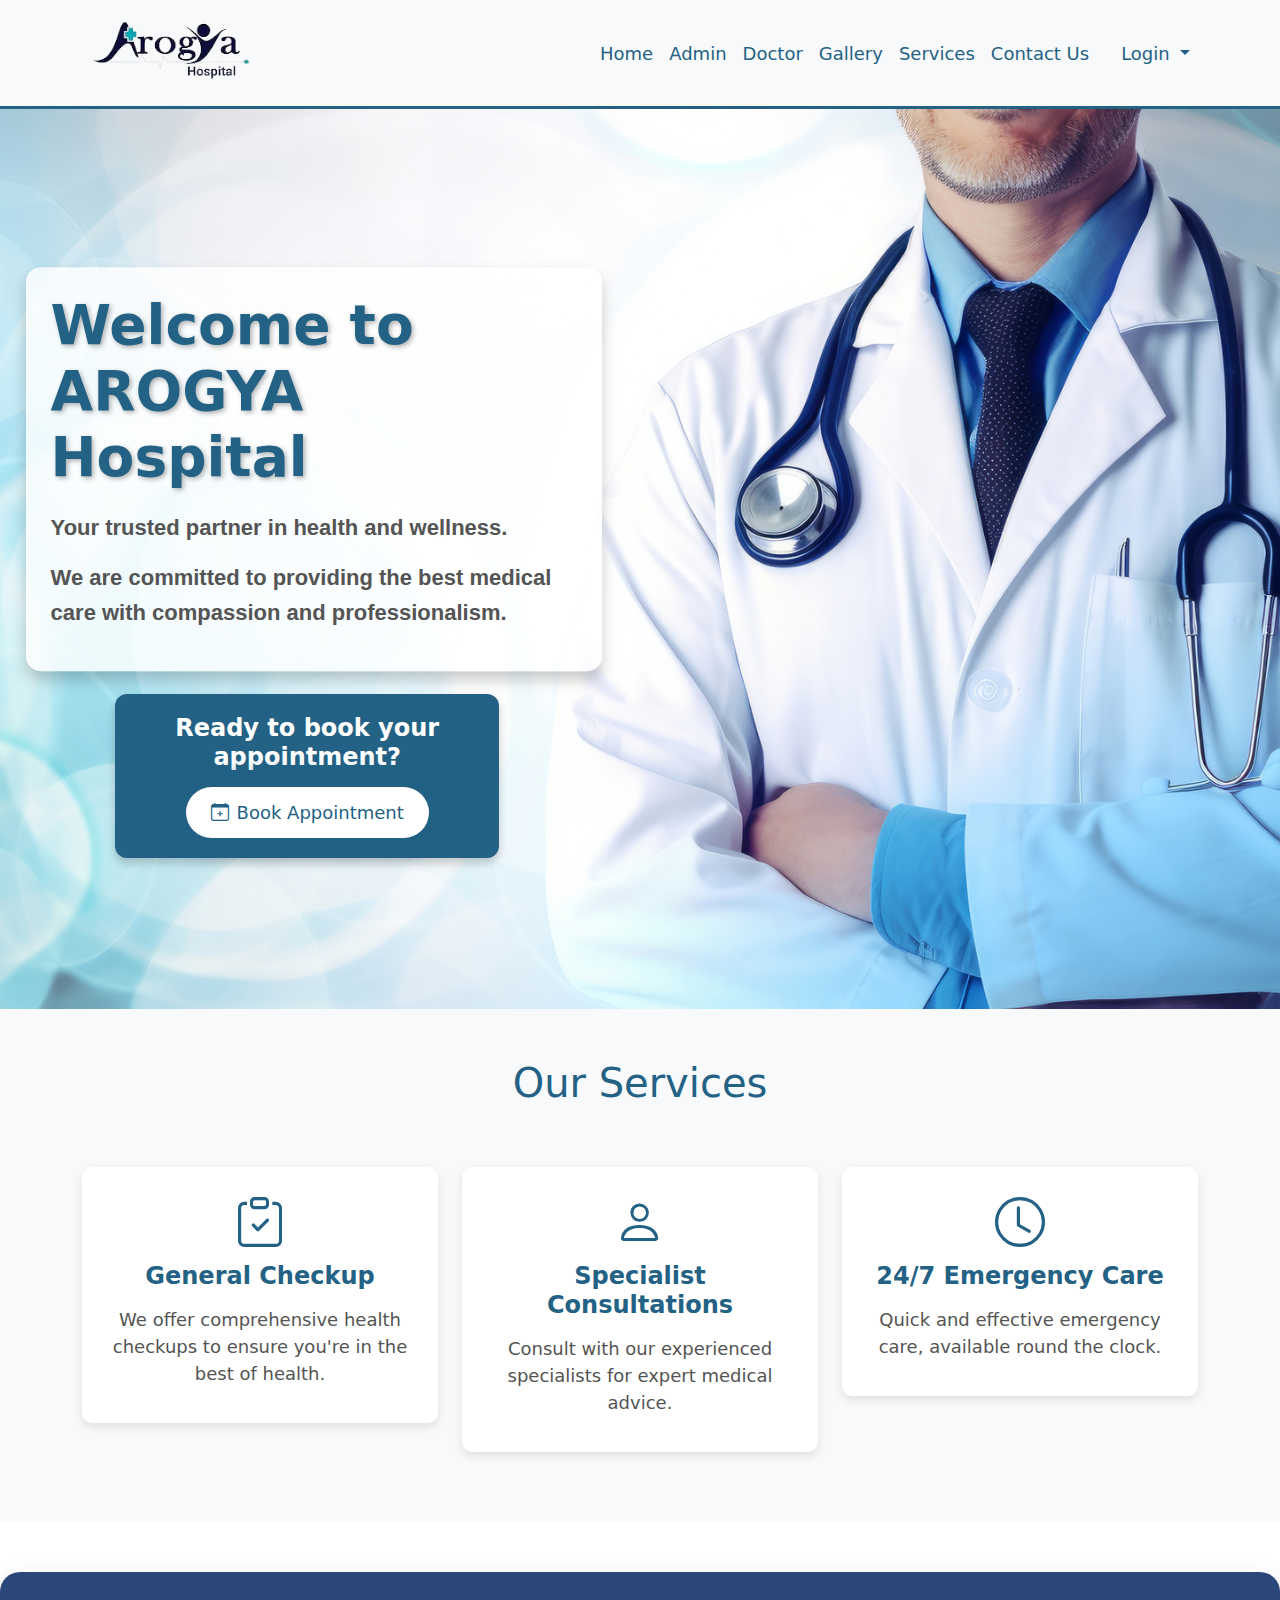
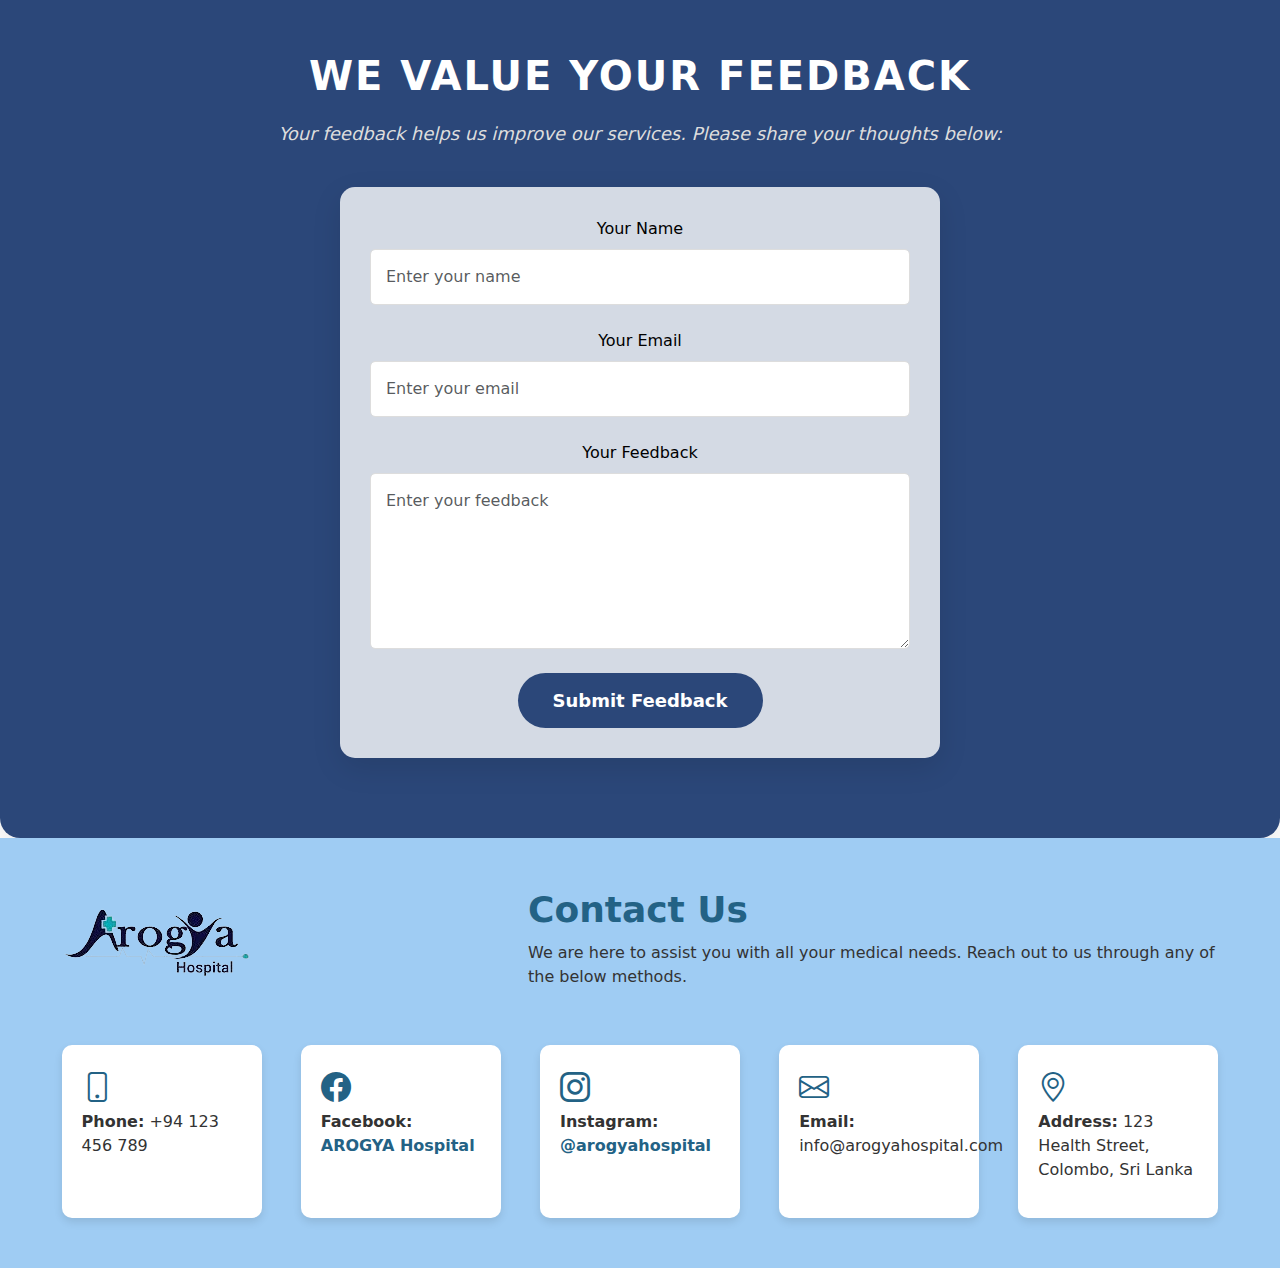
<file: index.html>
<!DOCTYPE html>
<html lang="en">
<head>
    <meta charset="UTF-8">
    <meta name="viewport" content="width=device-width, initial-scale=1.0">
    <title>AROGYA Hospital</title> 
    <!-- Bootstrap CSS -->
    <link href="https://cdn.jsdelivr.net/npm/bootstrap@5.3.0/dist/css/bootstrap.min.css" rel="stylesheet">
    <!-- Bootstrap Icons CDN -->
    <link href="https://cdn.jsdelivr.net/npm/bootstrap-icons/font/bootstrap-icons.css" rel="stylesheet">
    <style>
        html {
            scroll-behavior: smooth;
        }

        /* Navigation Bar Styling */
        .navbar {
            background-color: #f8f9fa; /* Light Gray Background */
            border-bottom: 3px solid #236285; /* Blue Border */
        }
        .navbar-brand img {
            height: 80px; /* Adjusted Logo Size */
        }
        .nav-link {
            color: #236285 !important; /* Blue Link Color */
            font-weight: 500;
            font-size: 18px;
            position: relative;
            padding: 8px 15px;
        }
        .nav-link:hover {
            color: white !important;
            background-color: #236285;
            border-radius: 5px;
            transition: background-color 0.3s ease;
        }

        /* Background Section Styling */
        .background-section {
            background-image: url('background7.jpg'); /* Replace with your background image */
            background-size: cover;
            background-position: center;
            height: 100vh;
            position: relative;
        }

        /* Text Content Styling */
        .text-content {
            position: absolute;
            top: 40%;
            left: 2%;
            transform: translateY(-50%);
            text-align: left;
            color: #1a1a1a;
            max-width: 45%;
            background: rgba(255, 255, 255, 0.8); /* Lighter Semi-Transparent Background */
            padding: 25px;
            border-radius: 15px;
            box-shadow: 0px 8px 15px rgba(0, 0, 0, 0.2);
            transition: transform 0.3s ease-in-out;
        }

        .text-content:hover {
            transform: translateY(-50%) scale(1.05);
        }

        .text-content h2 {
            font-size: 55px;
            font-weight: 700;
            color: #236285;
            margin-bottom: 20px;
            text-shadow: 2px 2px 5px rgba(0, 0, 0, 0.3);
        }

        .text-content p {
            font-size: 22px;
            line-height: 1.6;
            margin-bottom: 15px;
            color: #545454;
            font-family: 'Arial', sans-serif;
            font-weight: 600;
        }

        .text-content p:last-child {
            font-weight: 600;
            color: #545454;
        }

        /* Box below Text Content (Smaller Version) */
        .appointment-box {
            position: absolute;
            top: 65%;
            left: 24%;
            transform: translateX(-50%);
            background: #236285;
            padding: 20px;
            width: 30%;
            border-radius: 12px;
            box-shadow: 0px 5px 10px rgba(0, 0, 0, 0.2);
            text-align: center;
        }

        .appointment-box h4 {
            font-size: 24px;
            font-weight: 600;
            color: white;
            margin-bottom: 15px;
        }

        /* Book Appointment Button Styling */
        .btn-appointment {
            font-size: 18px;
            padding: 12px 25px;
            border-radius: 50px;
            background-color: #fff;
            color: #236285;
            text-decoration: none;
            display: inline-flex;
            align-items: center;
            transition: all 0.3s ease-in-out;
            box-shadow: 0 0 10px #236285, 0 0 20px #236285, 0 0 30px #236285;
        }

        .btn-appointment:hover {
            background-color: #1d4f6c;
            color: white;
            box-shadow: 0 0 15px #236285, 0 0 25px #236285, 0 0 35px #236285;
            transform: scale(1.1);
        }

        .btn-appointment i {
            margin-right: 8px;
        }

        /* Services Section Styling */
        .services-section {
            background-color: #f8f9fa;
            padding: 50px 0;
        }

        .services-title {
            text-align: center;
            font-size: 40px;
            color: #236285;
            margin-bottom: 40px;
        }

        .service-card {
            margin: 20px 0;
            background-color: #fff;
            border-radius: 10px;
            box-shadow: 0px 4px 10px rgba(0, 0, 0, 0.1);
            overflow: hidden;
            transition: transform 0.3s ease;
        }

        .service-card:hover {
            transform: translateY(-10px);
        }

        .service-card-body {
            padding: 20px;
        }

        .service-card-body h5 {
            font-size: 24px;
            font-weight: 600;
            color: #236285;
            margin-bottom: 15px;
        }

        .service-card-body p {
            font-size: 18px;
            color: #545454;
        }

        /* Service Icon Styling */
        .service-icon {
            font-size: 50px;
            color: #236285;
            margin-bottom: 15px;
        }

     /* Feedback Section Styling */
     .feedback-section {
        background: linear-gradient(to right, #2b4779, #2b4779);
        color: #fff;
        padding: 80px 0;
        margin-top: 50px;
        border-radius: 20px;
        box-shadow: 0 10px 30px rgba(0, 0, 0, 0.1);
    }

    .section-heading {
        font-size: 40px;
        font-weight: 700;
        margin-bottom: 20px;
        text-transform: uppercase;
        letter-spacing: 2px;
    }

    .feedback-section p {
        font-size: 18px;
        margin-bottom: 40px;
        font-style: italic;
        color: #ddd;
    }

    /* Form Styling */
    .feedback-form {
        background-color: rgba(255, 255, 255, 0.8);
        border-radius: 15px;
        padding: 30px;
        max-width: 600px;
        margin: 0 auto;
        box-shadow: 0 10px 30px rgba(0, 0, 0, 0.1);
    }
    .form-label{
        color: black;
    }

    .form-control {
        border-radius: 5px;
        border: 1px solid #ddd;
        padding: 15px;
        font-size: 16px;
        transition: all 0.3s ease;
    }

    .form-control:focus {
        border-color: #2b4779;
        box-shadow: 0 0 5px rgba(48, 89, 159, 0.6);
    }

    .btn-submit {
        background-color: #2b4779;
        color: white;
        font-size: 18px;
        padding: 14px 35px;
        border-radius: 50px;
        font-weight: bold;
        transition: all 0.3s ease;
        border: none;
    }

    .btn-submit:hover {
        background-color: #2b4779;
        cursor: pointer;
    }

    .btn-submit.submitted {
        background-color: #236285; /* Green color when feedback is submitted */
    }

    /* Contact Us Section Styling */
/* Contact Us Section Styling */
/* Contact Us Section Styling */
/* Contact Us Section Styling */
/* Contact Us Section Styling */
.contact-us {
    background-color: #9fccf3; /* Darker Ash background color */
    padding: 50px 0;
}

.contact-us .container {
    max-width: 1200px;
    margin: 0 auto;
}

.contact-us .contact-header {
    display: flex;
    align-items: center;
    justify-content: space-between;
    margin-bottom: 40px;
}

.contact-us .logo img {
    max-width: 300px; /* Increased logo width */
    height: auto;
}

.contact-us .contact-description {
    max-width: 700px;
}

.contact-us .section-title {
    font-size: 36px;
    font-weight: 700;
    color: #236285;
    margin-bottom: 10px;
}

.contact-us .contact-description p {
    font-size: 16px;
    color: #333;
    line-height: 1.5;
}

.contact-us .contact-info {
    display: flex;
    justify-content: space-around;
    flex-wrap: wrap;
    gap: 20px;
}

.contact-us .contact-item {
    background: #ffffff;
    padding: 20px;
    border-radius: 10px;
    width: 200px;
    box-shadow: 0 4px 8px rgba(0, 0, 0, 0.1);
    transition: transform 0.3s ease;
}

.contact-us .contact-item:hover {
    transform: scale(1.05);
}

.contact-us .contact-item i {
    font-size: 30px;
    color: #236285;
    margin-bottom: 10px;
}

.contact-us .contact-item p {
    font-size: 16px;
    color: #333;
    line-height: 1.5;
}

.contact-us .contact-item a {
    color: #236285;
    text-decoration: none;
    font-weight: bold;
}

.contact-us .contact-item a:hover {
    text-decoration: underline;
}




        /* Responsive Design for Services */
        @media (max-width: 768px) {
            .service-card {
                margin: 15px;
            }

            .service-card img {
                height: 150px;
            }
        }
    </style>
</head>
<body>
    <!-- Navigation Bar -->
    <nav class="navbar navbar-expand-lg">
        <div class="container">
            <a class="navbar-brand" href="index.html">
                <img src="logo.png" alt="AROGYA Hospital Logo">
            </a>
            <button class="navbar-toggler" type="button" data-bs-toggle="collapse" data-bs-target="#navbarNav" aria-controls="navbarNav" aria-expanded="false" aria-label="Toggle navigation">
                <span class="navbar-toggler-icon"></span>
            </button>
            <div class="collapse navbar-collapse" id="navbarNav">
                <ul class="navbar-nav ms-auto">
                    <li class="nav-item"><a class="nav-link active" href="#background-section">Home</a></li>
                    <li class="nav-item"><a class="nav-link" href="admin-login.html">Admin</a></li>
                    <li class="nav-item"><a class="nav-link" href="doctor-login.html">Doctor</a></li>
                    <li class="nav-item"><a class="nav-link" href="gallery.html">Gallery</a></li>
                    <li class="nav-item"><a class="nav-link" href="#services-section">Services</a></li> <!-- Updated Link -->
                    <li class="nav-item"><a class="nav-link" href="#contact-info">Contact Us</a></li>
                    <li class="nav-item ms-3 dropdown">
                        <a class="nav-link dropdown-toggle" href="#" id="navbarDropdown" role="button" data-bs-toggle="dropdown" aria-expanded="false">
                            Login
                        </a>
                        <ul class="dropdown-menu" aria-labelledby="navbarDropdown">
                            <li><a class="dropdown-item" href="patient-login.html">Patient</a></li>
                            <li><a class="dropdown-item" href="doctor-login.html">Doctor</a></li>
                            <li><a class="dropdown-item" href="admin-login.html">Admin</a></li>
                        </ul>
                    </li>
                </ul>
            </div>
        </div>
    </nav>

    <!-- Background Section with Updated Text and Appointment Box -->
    <div class="background-section" id="background-section">
        <div class="text-content">
            <h2>Welcome to AROGYA Hospital</h2>
            <p>Your trusted partner in health and wellness.</p>
            <p>We are committed to providing the best medical care with compassion and professionalism.</p>
        </div>
        <div class="appointment-box">
            <h4>Ready to book your appointment?</h4>
            <a href="patient-login.html" class="btn-appointment">
                <i class="bi bi-calendar-plus"></i> Book Appointment
            </a>
        </div>
    </div> 

    <!-- Services Section -->
    <div class="services-section" id="services-section"> <!-- Added ID here -->
        <div class="container">
            <h2 class="services-title">Our Services</h2>
            <div class="row">
                <!-- Service Card 1: General Checkup -->
                <div class="col-md-4">
                    <div class="service-card">
                        <div class="service-card-body text-center">
                            <i class="bi bi-clipboard-check service-icon"></i>
                            <h5>General Checkup</h5>
                            <p>We offer comprehensive health checkups to ensure you're in the best of health.</p>
                        </div>
                    </div>
                </div>
                <!-- Service Card 2: Specialist Consultations -->
                <div class="col-md-4">
                    <div class="service-card">
                        <div class="service-card-body text-center">
                            <i class="bi bi-person service-icon"></i>
                            <h5>Specialist Consultations</h5>
                            <p>Consult with our experienced specialists for expert medical advice.</p>
                        </div>
                    </div>
                </div>
                <!-- Service Card 3: 24/7 Emergency Care -->
                <div class="col-md-4">
                    <div class="service-card">
                        <div class="service-card-body text-center">
                            <i class="bi bi-clock service-icon"></i>
                            <h5>24/7 Emergency Care</h5>
                            <p>Quick and effective emergency care, available round the clock.</p>
                        </div>
                    </div>
                </div>
            </div>
        </div>
    </div>

 <!-- feedback-section -->
 <div class="feedback-section" id="feedback-section">
    <div class="container text-center">
        <h2 class="section-heading">We Value Your Feedback</h2>
        <p>Your feedback helps us improve our services. Please share your thoughts below:</p>
        
        <!-- Feedback Form -->
        <div class="feedback-form">
            <form id="feedbackForm" onsubmit="return submitFeedback(event)">
                <div class="mb-4">
                    <label for="name" class="form-label" >Your Name</label>
                    <input type="text" class="form-control" id="name" placeholder="Enter your name" required>
                </div>
                <div class="mb-4">
                    <label for="email" class="form-label">Your Email</label>
                    <input type="email" class="form-control" id="email" placeholder="Enter your email" required>
                </div>
                <div class="mb-4">
                    <label for="feedback" class="form-label">Your Feedback</label>
                    <textarea class="form-control" id="feedback" rows="6" placeholder="Enter your feedback" required></textarea>
                </div>
                <button type="submit" class="btn btn-submit" id="submitButton">Submit Feedback</button>
            </form>
        </div>
    </div>
</div>

<!-- Contact Us Section -->
<!-- Contact Us Section -->
<div class="contact-us" id="contact-us">
    <div class="container">
        <div class="contact-header">
            <!-- Hospital Logo -->
            <div class="logo">
                <img src="logo.png" alt="Hospital Logo" />
            </div>
            <!-- Description -->
            <div class="contact-description">
                <h2 class="section-title">Contact Us</h2>
                <p>We are here to assist you with all your medical needs. Reach out to us through any of the below methods.</p>
            </div>
        </div>
        <!-- Contact Information -->
        <div class="contact-info" id="contact-info">
            <div class="contact-item">
                <i class="bi bi-phone"></i>
                <p><strong>Phone:</strong> +94 123 456 789</p>
            </div>
            <div class="contact-item">
                <i class="bi bi-facebook"></i>
                <p><strong>Facebook:</strong> <a href="https://facebook.com/arogyahospital" target="_blank">AROGYA Hospital</a></p>
            </div>
            <div class="contact-item">
                <i class="bi bi-instagram"></i>
                <p><strong>Instagram:</strong> <a href="https://instagram.com/arogyahospital" target="_blank">@arogyahospital</a></p>
            </div>
            <div class="contact-item">
                <i class="bi bi-envelope"></i>
                <p><strong>Email:</strong> info@arogyahospital.com</p>
            </div>
            <div class="contact-item">
                <i class="bi bi-geo-alt"></i>
                <p><strong>Address:</strong> 123 Health Street, Colombo, Sri Lanka</p>
            </div>
        </div>
    </div>
</div>




<script src="feedback.js"></script>
     <!-- Bootstrap JS -->
<script src="https://cdn.jsdelivr.net/npm/bootstrap@5.3.0/dist/js/bootstrap.bundle.min.js"></script>
</body>
</html>
</file>
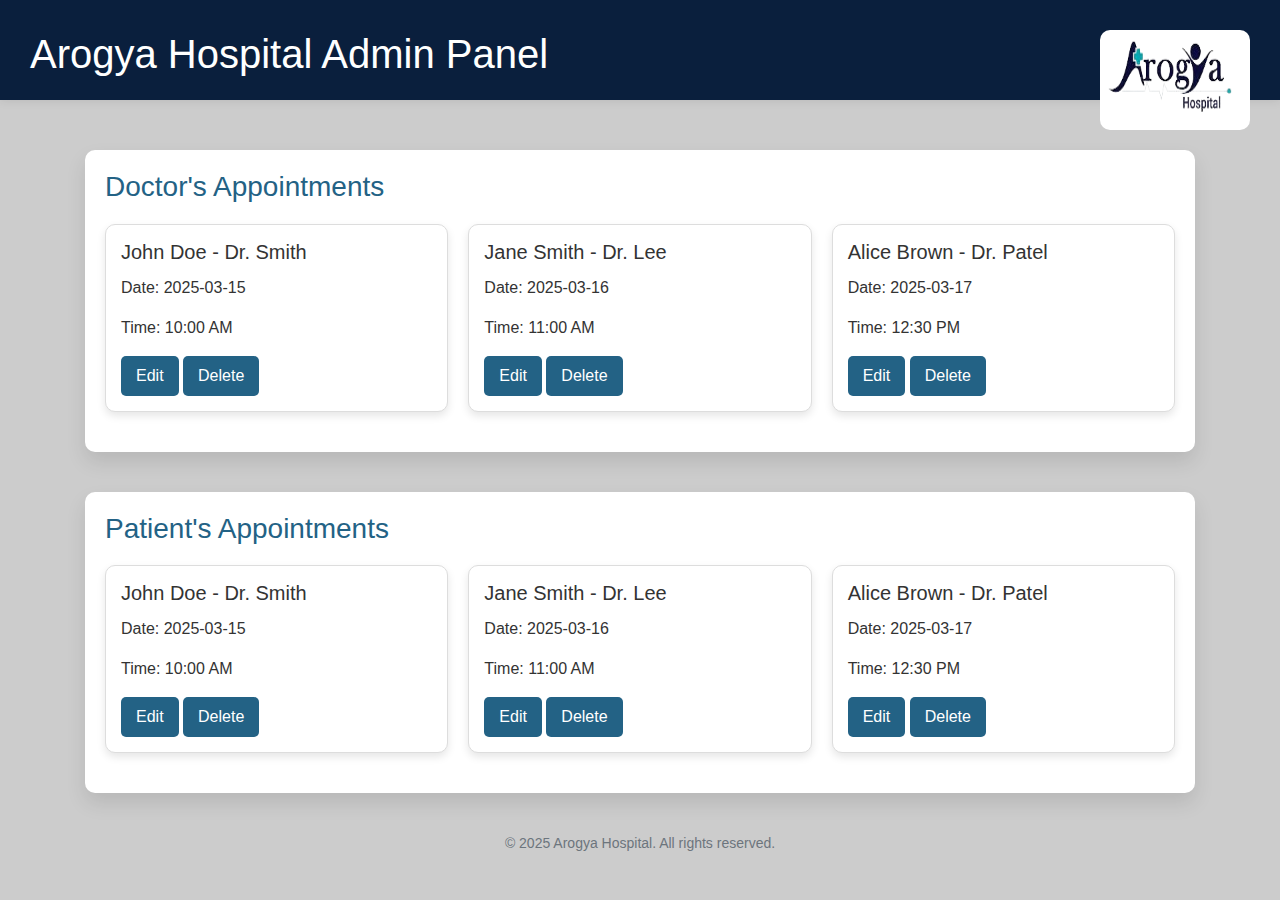
<file: admin app.html>
<!DOCTYPE html>
<html lang="en">

<head>
    <meta charset="UTF-8">
    <meta name="viewport" content="width=device-width, initial-scale=1.0">
    <title>Arogya Hospital Admin Panel</title>
    <link href="https://stackpath.bootstrapcdn.com/bootstrap/4.5.2/css/bootstrap.min.css" rel="stylesheet">
    <style>
        /* Global Styles */
        body {
            font-family: 'Arial', sans-serif;
            background-color: #ccc;
            color: #333;
            margin: 0;
            padding: 0;
        }

        .container {
            margin-top: 50px;
        }

        h2 {
            font-size: 32px;
            color: #236285;
            font-weight: bold;
            margin-bottom: 20px;
        }

        .table-container {
            margin-top: 40px;
            background-color: #ffffff;
            padding: 20px;
            border-radius: 10px;
            box-shadow: 0 10px 20px rgba(0, 0, 0, 0.1);
        }

        .table-container h3 {
            font-size: 28px;
            color: #236285;
            margin-bottom: 20px;
        }

        .card-columns {
            display: flex;
            flex-wrap: wrap;
            gap: 20px; /* Ensures space between cards */
        }

        .card-table {
            flex: 1 1 30%; /* Ensures each card takes up 30% of the container */
            border: 1px solid #ddd;
            border-radius: 10px;
            padding: 15px;
            background-color: #fff;
            box-shadow: 0 4px 8px rgba(0, 0, 0, 0.1);
            margin-bottom: 20px;
            transition: all 0.3s ease;
        }

        .card-table:hover {
            box-shadow: 0 6px 15px rgba(0, 0, 0, 0.15);
            transform: translateY(-5px);
        }

        .table td, .table th {
            text-align: center;
            padding: 12px;
        }

        .table td {
            background-color: #f9f9f9;
            border: 1px solid #ddd;
            border-radius: 5px;
        }

        .btn-edit, .btn-delete {
            background-color: #236285;
            color: white;
            border-radius: 5px;
            padding: 8px 15px;
            transition: all 0.3s ease;
            border: none;
        }

        .btn-edit:hover, .btn-delete:hover {
            background-color: #1e4e6a;
            cursor: pointer;
        }

        .btn-edit:focus, .btn-delete:focus {
            outline: none;
        }

        .footer {
            text-align: center;
            margin-top: 40px;
            font-size: 14px;
            color: #6c757d;
        }
        .title-name{
            background-color: #ccc;
            width: 100%;
            height: 100px;
        }
        .title-name { 
            display: flex;
            position: relative;
            top: 0;
            left: 50%;
            transform: translateX(-50%);
            width: 100%; /* Full width */
            background: rgb(10, 31, 61);
            padding: 30px;
            border-radius: 0; /* Remove border-radius for full width */
            box-shadow: 0 0 10px rgba(0, 0, 0, 0.1);
            margin-bottom: 20px;
            justify-content: space-between;
        }
        h1{
            color: white;
        }
        .logo{
            background-color: white;
            width: 150px;
            height: 100px;
            top: 0;
            border-radius: 10px;
            margin-top: 0;
        }
    </style>
</head>

<body>
    <div class="title-name">
        <h1>Arogya Hospital Admin Panel</h1>
        <img src="logo.png" alt="AROGYA Hospital Logo" class="logo">
        </div>
    <div class="container">
        
        <div class="table-container">
            <h3>Doctor's Appointments</h3>
            <div id="doctorAppointmentsList" class="card-columns">
                <!-- Doctor's appointments will be dynamically populated here -->
            </div>
        </div>

        <div class="table-container">
            <h3>Patient's Appointments</h3>
            <div id="patientAppointmentsList" class="card-columns">
                <!-- Patient's appointments will be dynamically populated here -->
            </div>
        </div>
    </div>

    <div class="footer">
        <p>© 2025 Arogya Hospital. All rights reserved.</p>
    </div>

    <!-- Bootstrap JS and dependencies -->
    <script src="https://code.jquery.com/jquery-3.5.1.slim.min.js"></script>
    <script src="https://cdn.jsdelivr.net/npm/@popperjs/core@2.5.3/dist/umd/popper.min.js"></script>
    <script src="https://stackpath.bootstrapcdn.com/bootstrap/4.5.2/js/bootstrap.min.js"></script>

    <!-- JavaScript to handle dynamic content and actions -->
    <script>
        // Sample Data: Doctor and Patient Appointments
        const doctorAppointments = [
            { id: 1, patientName: 'John Doe', doctorName: 'Dr. Smith', date: '2025-03-15', time: '10:00 AM' },
            { id: 2, patientName: 'Jane Smith', doctorName: 'Dr. Lee', date: '2025-03-16', time: '11:00 AM' },
            { id: 3, patientName: 'Alice Brown', doctorName: 'Dr. Patel', date: '2025-03-17', time: '12:30 PM' }
        ];

        const patientAppointments = [
            { id: 1, doctorName: 'Dr. Smith', patientName: 'John Doe', date: '2025-03-15', time: '10:00 AM' },
            { id: 2, doctorName: 'Dr. Lee', patientName: 'Jane Smith', date: '2025-03-16', time: '11:00 AM' },
            { id: 3, doctorName: 'Dr. Patel', patientName: 'Alice Brown', date: '2025-03-17', time: '12:30 PM' }
        ];

        // Function to display appointments
        function displayAppointments() {
            const doctorList = document.getElementById('doctorAppointmentsList');
            const patientList = document.getElementById('patientAppointmentsList');

            doctorList.innerHTML = '';
            patientList.innerHTML = '';

            // Doctor Appointments Card Style
            doctorAppointments.forEach(app => {
                const card = document.createElement('div');
                card.classList.add('card-table');
                card.innerHTML = `
                    <h5 class="card-title">${app.patientName} - ${app.doctorName}</h5>
                    <p class="card-text">Date: ${app.date}</p>
                    <p class="card-text">Time: ${app.time}</p>
                    <button class="btn-edit" onclick="editAppointment('doctor', ${app.id})">Edit</button>
                    <button class="btn-delete" onclick="deleteAppointment('doctor', ${app.id})">Delete</button>
                `;
                doctorList.appendChild(card);
            });

            // Patient Appointments Card Style
            patientAppointments.forEach(app => {
                const card = document.createElement('div');
                card.classList.add('card-table');
                card.innerHTML = `
                    <h5 class="card-title">${app.patientName} - ${app.doctorName}</h5>
                    <p class="card-text">Date: ${app.date}</p>
                    <p class="card-text">Time: ${app.time}</p>
                    <button class="btn-edit" onclick="editAppointment('patient', ${app.id})">Edit</button>
                    <button class="btn-delete" onclick="deleteAppointment('patient', ${app.id})">Delete</button>
                `;
                patientList.appendChild(card);
            });
        }

        // Function to edit appointments (for both doctor and patient)
        function editAppointment(type, id) {
            const appointments = type === 'doctor' ? doctorAppointments : patientAppointments;
            const appointment = appointments.find(app => app.id === id);
            if (appointment) {
                const newDate = prompt('Enter new appointment date:', appointment.date);
                const newTime = prompt('Enter new appointment time:', appointment.time);

                if (newDate && newTime) {
                    appointment.date = newDate;
                    appointment.time = newTime;
                    displayAppointments();
                }
            }
        }

        // Function to delete appointments
        function deleteAppointment(type, id) {
            const appointments = type === 'doctor' ? doctorAppointments : patientAppointments;
            const index = appointments.findIndex(app => app.id === id);
            if (index !== -1) {
                appointments.splice(index, 1);
                displayAppointments();
            }
        }

        // Call displayAppointments function when the page loads
        window.onload = displayAppointments;
    </script>
</body>

</html>
</file>
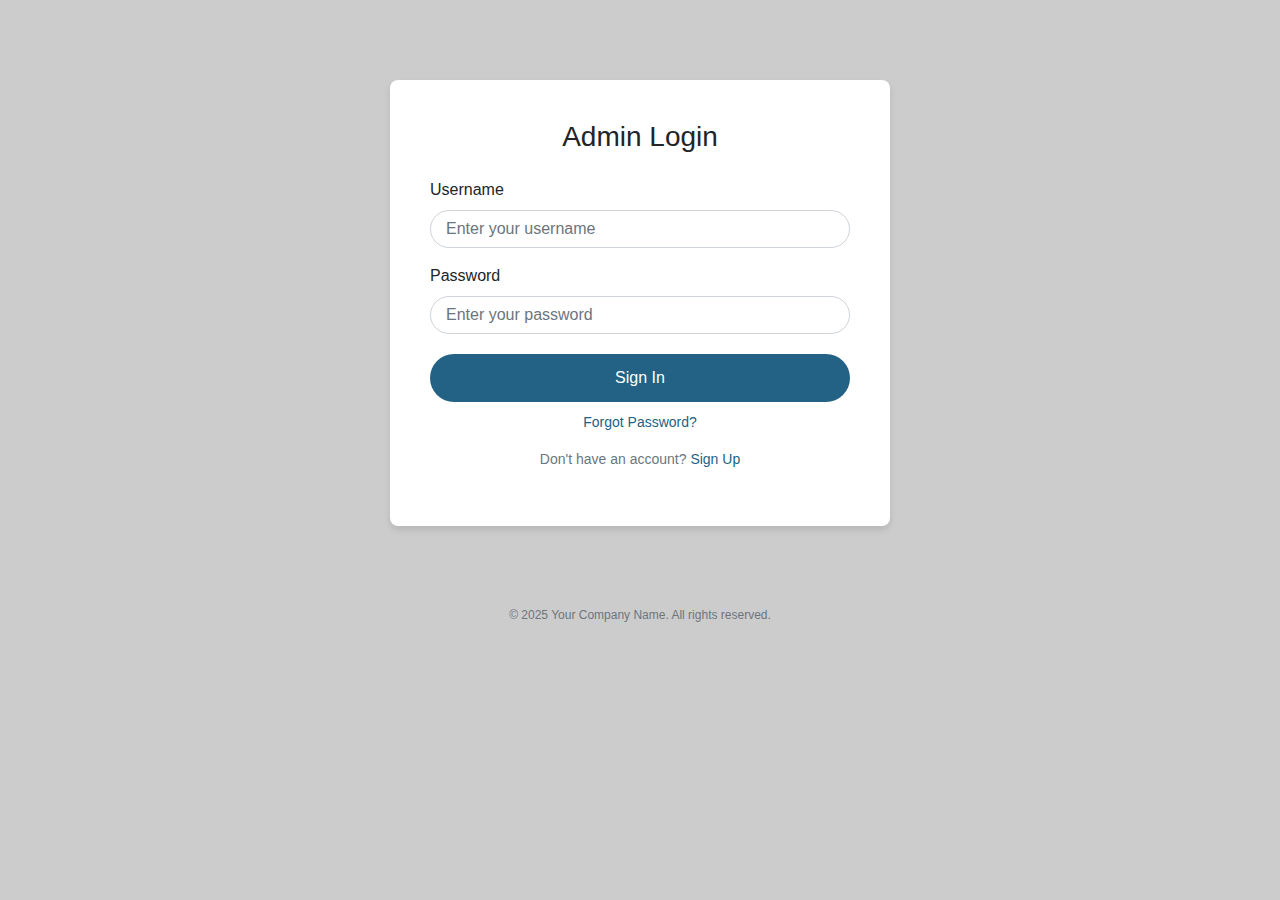
<file: admin-login.html>
<!DOCTYPE html>
<html lang="en">

<head>
    <meta charset="UTF-8">
    <meta name="viewport" content="width=device-width, initial-scale=1.0">
    <title>Admin Login</title>
    <!-- Bootstrap CSS -->
    <link href="https://stackpath.bootstrapcdn.com/bootstrap/4.5.2/css/bootstrap.min.css" rel="stylesheet">
    <!-- Custom Styles -->
    <style>
        body {
            background-color: #ccc;
        }

        .login-container {
            max-width: 500px;
            margin: 80px auto;
            background-color: white;
            border-radius: 8px;
            box-shadow: 0 4px 6px rgba(0, 0, 0, 0.1);
            padding: 40px;
        }

        .form-control {
            border-radius: 30px;
            padding: 10px 15px;
        }

        .btn-custom {
            border-radius: 30px;
            padding: 12px 20px;
            background-color: #236285;
            color: white;
            border: none;
        }

        .btn-custom:hover {
            background-color: #1e4e6a;
            transition: background-color 0.3s ease;
        }

        .text-muted {
            font-size: 14px;
        }

        .link-text {
            color: #236285;
            text-decoration: none;
        }

        .link-text:hover {
            text-decoration: underline;
        }

        .footer {
            text-align: center;
            margin-top: 30px;
            font-size: 12px;
            color: #6c757d;
        }

        .button-container {
            margin-top: 20px;
        }

        .forgot-password-container {
            margin-top: 10px;
            text-align: center;
        }
    </style>
</head>

<body>
    <div class="container">
        <div class="login-container">
            <h3 class="text-center mb-4">Admin Login</h3>
            <form method="POST" action="login.php" id="loginForm">
                <!-- Username -->
                <div class="form-group">
                    <label for="username">Username</label>
                    <input type="text" class="form-control" id="username" name="username" required placeholder="Enter your username">
                </div>

                <!-- Password -->
                <div class="form-group">
                    <label for="password">Password</label>
                    <input type="password" class="form-control" id="password" name="password" required placeholder="Enter your password">
                </div>

                <!-- Button Container -->
                <div class="button-container text-center">
                    <button type="submit" class="btn btn-custom btn-block">Sign In</button>
                </div>

                <!-- Forgot Password and Sign Up Links -->
                <div class="forgot-password-container">
                    <p class="text-muted">
                        <a href="forgot-password.html" class="link-text">Forgot Password?</a>
                    </p>
                    <p class="text-muted">
                        Don't have an account? <a href="admin-register.html" class="link-text">Sign Up</a>
                    </p>
                </div>
            </form>
        </div>
    </div>

    <div class="footer">
        <p>© 2025 Your Company Name. All rights reserved.</p>
    </div>

    <!-- Bootstrap JS and dependencies -->
    <script src="https://code.jquery.com/jquery-3.5.1.slim.min.js"></script>
    <script src="https://cdn.jsdelivr.net/npm/@popperjs/core@2.5.3/dist/umd/popper.min.js"></script>
    <script src="https://stackpath.bootstrapcdn.com/bootstrap/4.5.2/js/bootstrap.min.js"></script>

    <script>
        document.addEventListener("DOMContentLoaded", function () {
            

            // Removed autofill to avoid security risks

            // Login form submission
            document.getElementById("loginForm").addEventListener("submit", function (event) {
                event.preventDefault(); // Prevent actual form submission

                let username = document.getElementById("username").value;
                let password = document.getElementById("password").value;

                if ((username === "admin" && password === "password")) {
                    window.location.href = "admin app.html"; // Redirect to appointment page
                } else {
                    alert("Invalid Username or Password!");
                }
            });
        });
    </script>
</body>

</html>
</file>
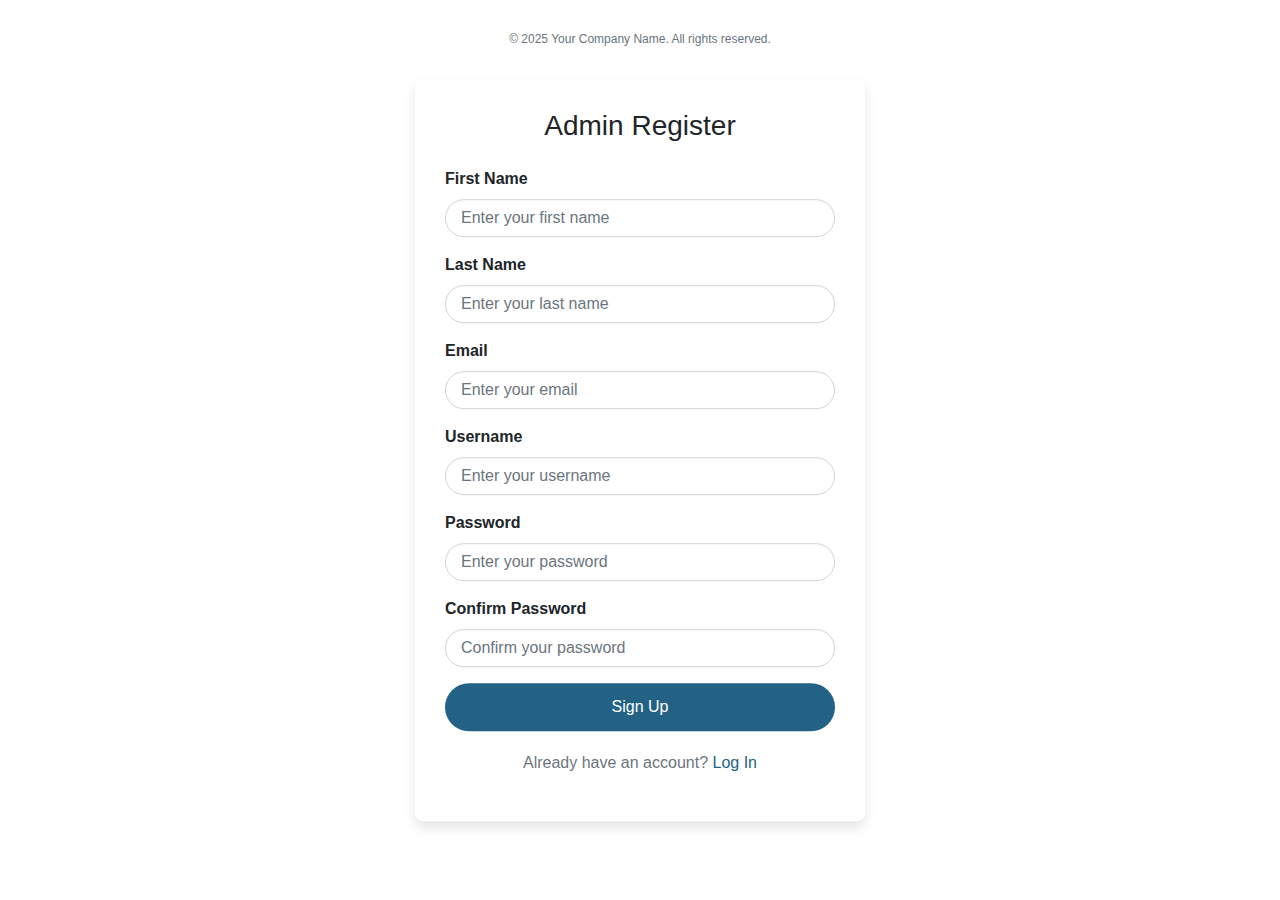
<file: admin-register.html>
<!DOCTYPE html>
<html lang="en">

<head>
    <meta charset="UTF-8">
    <meta name="viewport" content="width=device-width, initial-scale=1.0">
    <title>Admin Register</title>
    <!-- Bootstrap CSS -->
    <link href="https://stackpath.bootstrapcdn.com/bootstrap/4.5.2/css/bootstrap.min.css" rel="stylesheet">
    <!-- Custom Styles -->
    <style>
        html
        body {
            height: 100%;
            margin: 0;
            font-family: Arial, sans-serif;
        }
          
        .register-container {
            width: 100%;
            max-width: 450px;
            margin: 0 auto;
            padding: 30px;
            background-color: #ffffff;
            border-radius: 8px;
            box-shadow: 0 6px 12px rgba(0, 0, 0, 0.1);
            position: absolute;
            top: 50%;
            left: 50%;
            transform: translate(-50%, -50%);
        }

        .form-control {
            border-radius: 30px;
            padding: 10px 15px;
        }

        .btn-custom {
            border-radius: 30px;
            padding: 12px 20px;
            background-color: #236285;
            color: white;
            border: none;
            width: 100%;
        }

        .btn-custom:hover {
            background-color: #1e4e6a;
            transition: background-color 0.3s ease;
        }

        .login-link-container {
            margin-top: 20px;
            text-align: center;
        }

        .link-text {
            color: #236285;
            text-decoration: none;
        }

        .link-text:hover {
            text-decoration: underline;
        }

        .footer {
            text-align: center;
            margin-top: 30px;
            font-size: 12px;
            color: #6c757d;
        }

        .form-group label {
            font-weight: bold;
        }
    </style>
</head>

<body>
    <div class="register-container">
        <h3 class="text-center mb-4">Admin Register</h3>
        <form id="registerForm" method="POST" action="register.php" onsubmit="return validateForm()">
            <div class="form-group">
                <label for="firstName">First Name</label>
                <input type="text" class="form-control" id="firstName" name="firstName" required placeholder="Enter your first name">
            </div>

            <div class="form-group">
                <label for="lastName">Last Name</label>
                <input type="text" class="form-control" id="lastName" name="lastName" required placeholder="Enter your last name">
            </div>

            <div class="form-group">
                <label for="email">Email</label>
                <input type="email" class="form-control" id="email" name="email" required placeholder="Enter your email">
            </div>

            <div class="form-group">
                <label for="username">Username</label>
                <input type="text" class="form-control" id="username" name="username" required placeholder="Enter your username">
            </div>

            <div class="form-group">
                <label for="password">Password</label>
                <input type="password" class="form-control" id="password" name="password" required placeholder="Enter your password">
            </div>

            <div class="form-group">
                <label for="confirmPassword">Confirm Password</label>
                <input type="password" class="form-control" id="confirmPassword" name="confirmPassword" required placeholder="Confirm your password">
            </div>

            <button type="submit" class="btn-custom">Sign Up</button>

            <div class="login-link-container">
                <p class="text-muted">
                    Already have an account? <a href="admin-login.html" class="link-text">Log In</a>
                </p>
            </div>
        </form>
    </div>

    <div class="footer">
        <p>© 2025 Your Company Name. All rights reserved.</p>
    </div>

    <!-- Bootstrap JS and dependencies -->
    <script src="https://code.jquery.com/jquery-3.5.1.slim.min.js"></script>
    <script src="https://cdn.jsdelivr.net/npm/@popperjs/core@2.5.3/dist/umd/popper.min.js"></script>
    <script src="https://stackpath.bootstrapcdn.com/bootstrap/4.5.2/js/bootstrap.min.js"></script>

    <script>
        function validateForm() {
            var firstName = document.getElementById("firstName").value;
            var lastName = document.getElementById("lastName").value;
            var email = document.getElementById("email").value;
            var username = document.getElementById("username").value;
            var password = document.getElementById("password").value;
            var confirmPassword = document.getElementById("confirmPassword").value;

            // Check if the passwords match
            if (password !== confirmPassword) {
                alert("Passwords do not match. Please try again.");
                return false;
            }

            // Ensure all fields are filled
            if (firstName == "" || lastName == "" || email == "" || username == "" || password == "" || confirmPassword == "") {
                alert("Please fill all the fields.");
                return false;
            } 

                window.location.href = "admin-login.html";

            return false;
        }
    </script>
</body>

</html>
</file>
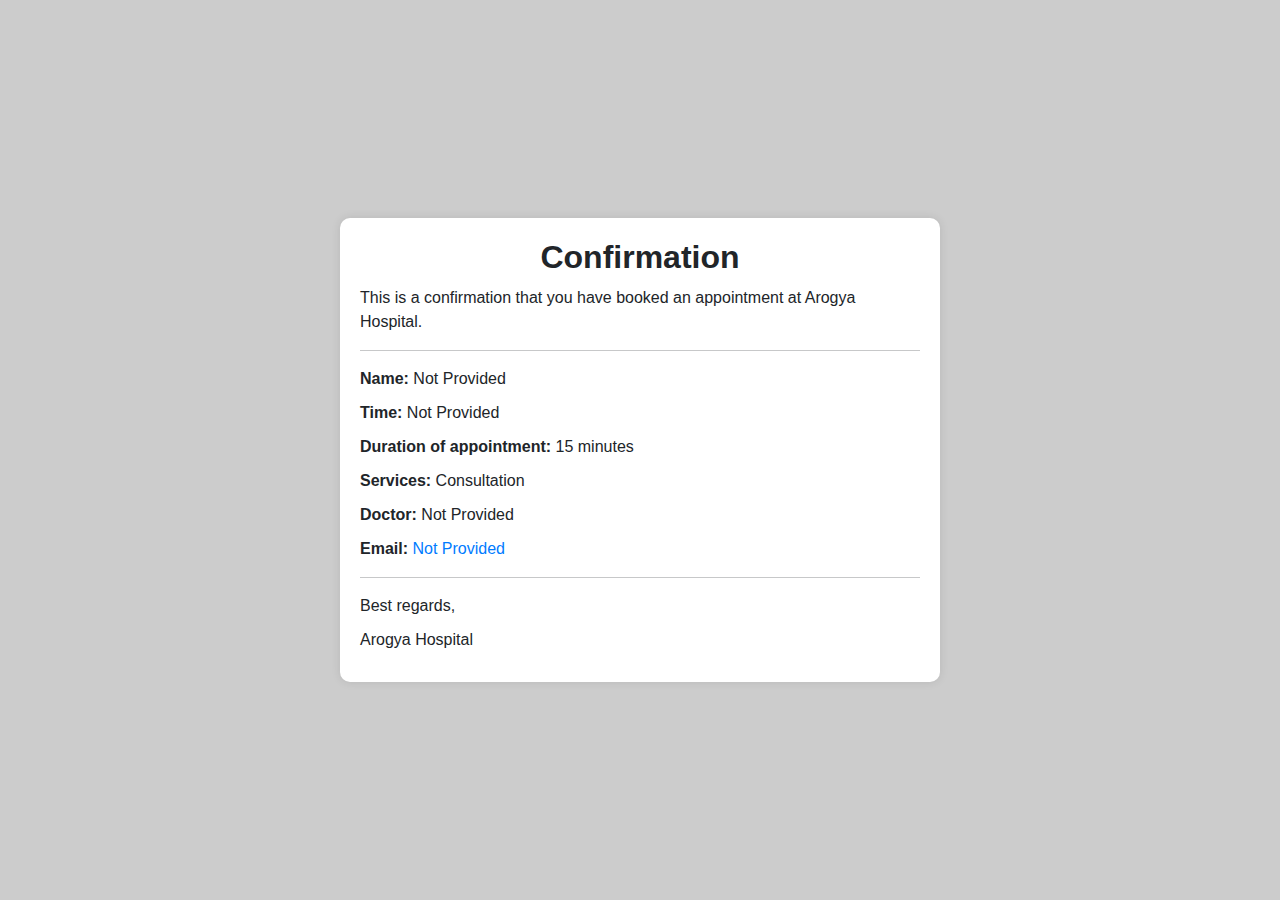
<file: appointment confirmation.html>
<!DOCTYPE html>
<html lang="en">
<head>
    <meta charset="UTF-8">
    <meta name="viewport" content="width=device-width, initial-scale=1.0">
    <title>Appointment Confirmation - Arogya Hospital</title>
    <link rel="stylesheet" href="appstyle.css"> <!-- External CSS -->
    <link href="https://cdn.jsdelivr.net/npm/bootstrap@5.3.0/dist/css/bootstrap.min.css" rel="stylesheet">
    <style>
        body {
            background-color: #ccc;
            font-family: Arial, sans-serif;
        }
        .confirmation-container {
            max-width: 600px;
            margin: 50px auto;
            background: white;
            padding: 20px;
            border-radius: 10px;
            box-shadow: 0 0 10px rgba(0, 0, 0, 0.1);
        }
        h2 {
            font-weight: bold;
        }
        p {
            margin: 10px 0;
            font-size: 16px;
        }
        .info strong {
            font-weight: bold;
        }
        .email-link {
            color: #007bff;
            text-decoration: none;
        }
        .email-link:hover {
            text-decoration: underline;
        }
    </style>
</head>
<body>
    <div class="confirmation-container">
        <h2 class="text-dark">Confirmation</h2>
        <p>This is a confirmation that you have booked an appointment at Arogya Hospital.</p>
        <hr>
        <div class="info">
            <p><strong>Name:</strong> <span id="name"></span></p>
            <p><strong>Time:</strong> <span id="date"></span></p>
            <p><strong>Duration of appointment:</strong> 15 minutes</p>
            <p><strong>Services:</strong> Consultation</p>
            <p><strong>Doctor:</strong> <span id="doctor"></span></p>
            <p><strong>Email:</strong> <a href="#" id="email" class="email-link"></a></p>
        </div>
        <hr>
        <p>Best regards,</p>
        <p>Arogya Hospital</p>
    </div>

    <script>
        document.addEventListener("DOMContentLoaded", function() {
            const params = new URLSearchParams(window.location.search);
            document.getElementById("name").textContent = params.get("name") || "Not Provided";
            document.getElementById("date").textContent = params.get("date") || "Not Provided";
            document.getElementById("doctor").textContent = params.get("doctor") || "Not Provided";
            document.getElementById("email").textContent = params.get("email") || "Not Provided";
            document.getElementById("email").href = "mailto:" + (params.get("email") || "");
        });
    </script>
</body>
</html>
</file>
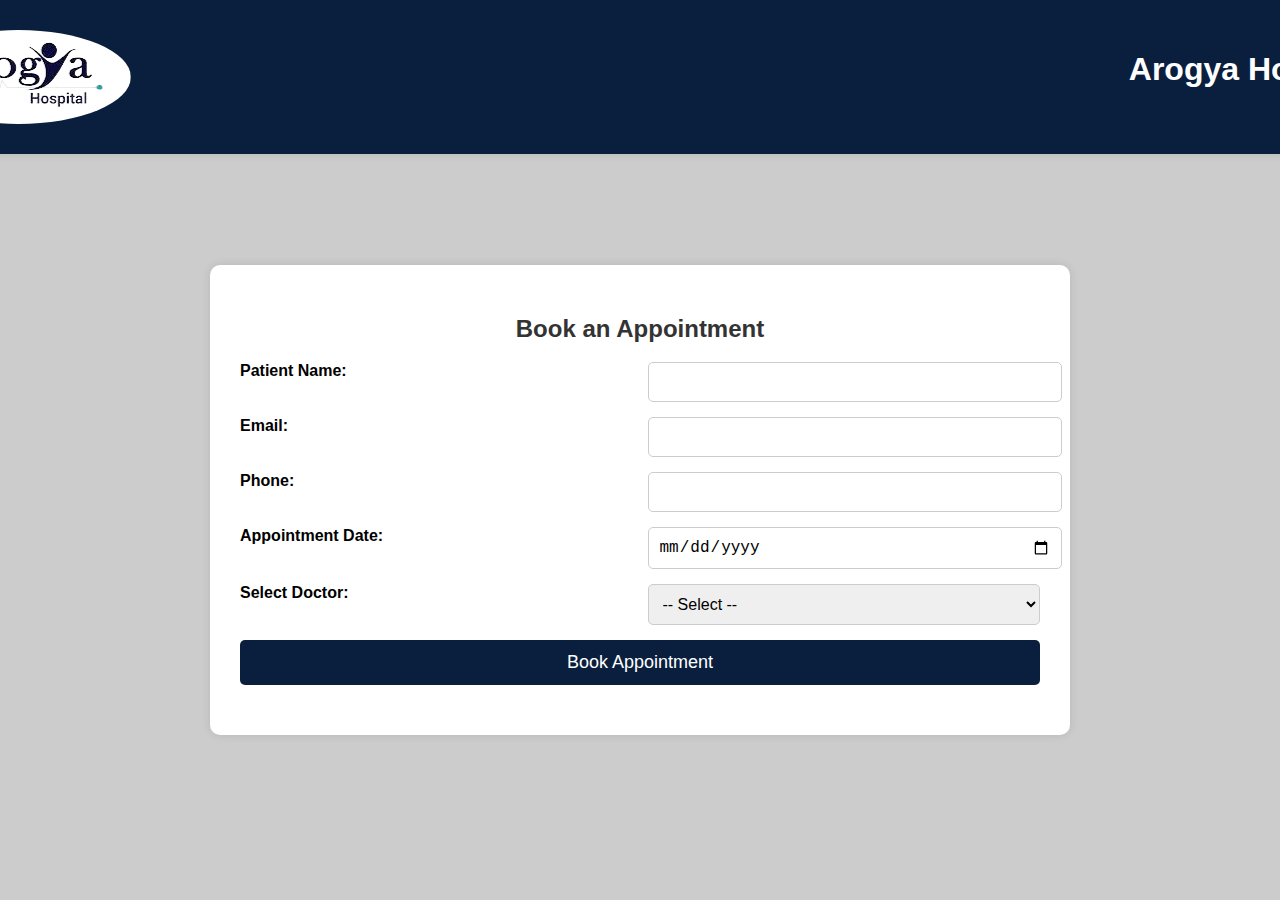
<file: appointment.html>
<!DOCTYPE html>
<html lang="en">
<head>
    <meta charset="UTF-8">
    <meta name="viewport" content="width=device-width, initial-scale=1.0">
    <title>Appointment Booking - Arogya Hospital</title>
    <link rel="stylesheet" href="appstyle.css">
</head>
<body>
    <div class="cont-head">
        <img src="logo.png" alt="AROGYA Hospital Logo" class="logo">
        <h1 class="a-title">Arogya Hospital</h1>
    </div>
    <div class="container">
        <h2>Book an Appointment</h2>
        <form id="appointmentForm">
            <label for="name">Patient Name:</label>
            <input type="text" id="name" required>

            <label for="email">Email:</label>
            <input type="email" id="email" required>

            <label for="phone">Phone:</label>
            <input type="tel" id="phone" required>

            <label for="date">Appointment Date:</label>
            <input type="date" id="date" required>

            <label for="doctor">Select Doctor:</label>
            <select id="doctor" required>
                <option value="">-- Select --</option>
                <option value="Dr. Kumar">Dr. Kumar (Cardiologist)</option>
                <option value="Dr. Priya">Dr. Priya (Dermatologist)</option>
                <option value="Dr. Arjun">Dr. Arjun (General Physician)</option>
            </select>

            <button type="submit">Book Appointment</button>
        </form>

        <div id="confirmation"></div>
    </div>

    <script>
        document.getElementById("appointmentForm").addEventListener("submit", function(event) {
            event.preventDefault(); // Prevent form from actually submitting
            
            // Get form values
            const name = document.getElementById("name").value.trim();
            const email = document.getElementById("email").value.trim();
            const phone = document.getElementById("phone").value.trim();
            const date = document.getElementById("date").value;
            const doctor = document.getElementById("doctor").value;

            // Form validation
            if (!name || !email || !phone || !date || !doctor) {
                alert("Please fill in all the fields!");
                return;
            }

            // Redirect to confirmation page with form data in URL
            window.location.href = `appointment confirmation.html?name=${encodeURIComponent(name)}&email=${encodeURIComponent(email)}&phone=${encodeURIComponent(phone)}&date=${encodeURIComponent(date)}&doctor=${encodeURIComponent(doctor)}`;

        });
    </script>
</body>
</html>
</file>
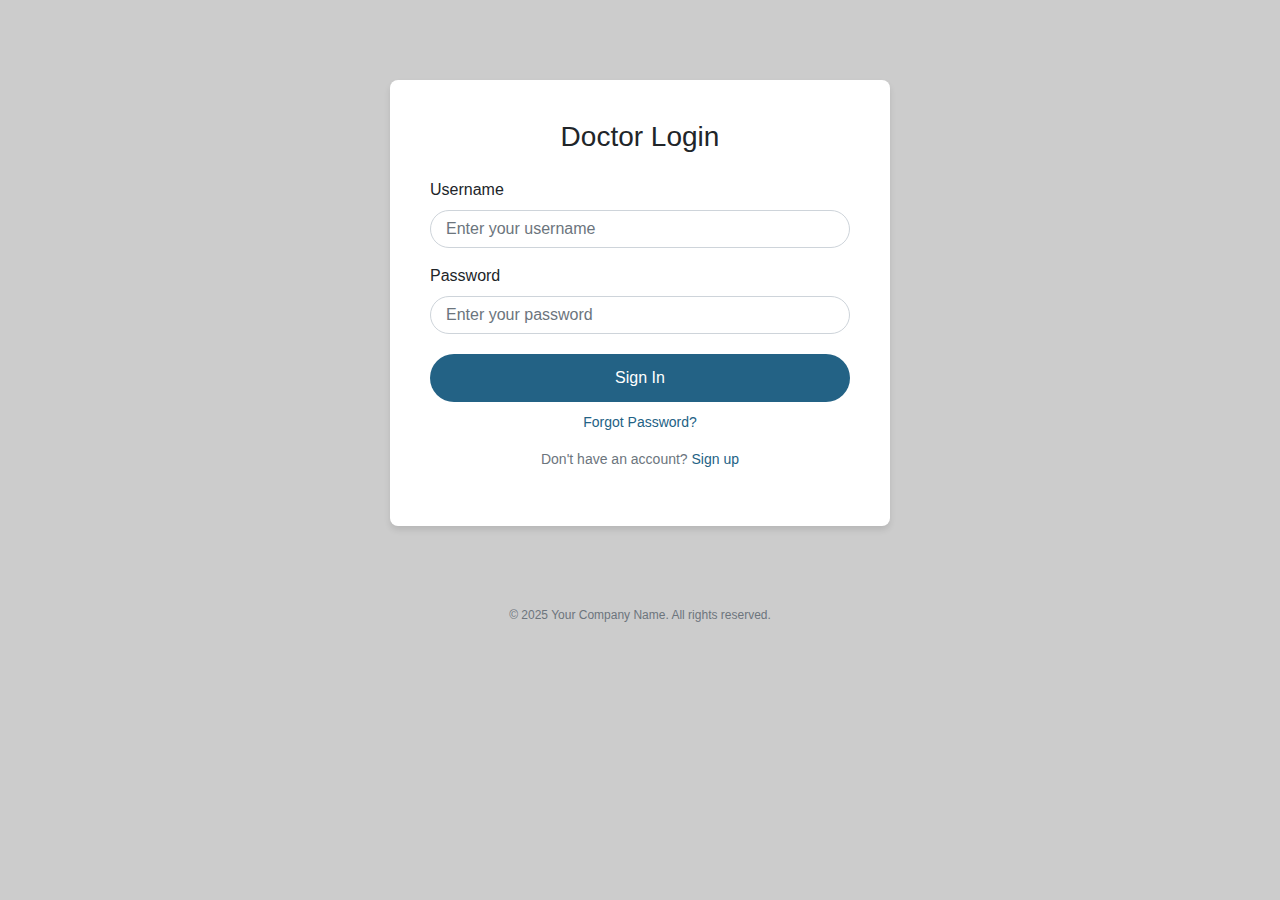
<file: doctor-login.html>
<!DOCTYPE html>
<html lang="en">

<head>
    <meta charset="UTF-8">
    <meta name="viewport" content="width=device-width, initial-scale=1.0">
    <title>Doctor Login</title>
    <!-- Bootstrap CSS -->
    <link href="https://stackpath.bootstrapcdn.com/bootstrap/4.5.2/css/bootstrap.min.css" rel="stylesheet">
    <!-- Custom Styles -->
    <style>
        body {
            background-color: #ccc;
        }

        .login-container {
            max-width: 500px;
            margin: 80px auto;
            background-color: white;
            border-radius: 8px;
            box-shadow: 0 4px 6px rgba(0, 0, 0, 0.1);
            padding: 40px;
        }

        .form-control {
            border-radius: 30px;
            padding: 10px 15px;
        }

        .btn-custom {
            border-radius: 30px;
            padding: 12px 20px;
            background-color: #236285;
            color: white;
            border: none;
        }

        .btn-custom:hover {
            background-color: #1e4e6a;
            transition: background-color 0.3s ease;
        }

        .text-muted {
            font-size: 14px;
        }

        .link-text {
            color: #236285;
            text-decoration: none;
        }

        .link-text:hover {
            text-decoration: underline;
        }

        .footer {
            text-align: center;
            margin-top: 30px;
            font-size: 12px;
            color: #6c757d;
        }

        .button-container {
            margin-top: 20px;
        }

        .forgot-password-container {
            margin-top: 10px;
            text-align: center;
        }
    </style>
</head>

<body>
    <div class="container">
        <div class="login-container">
            <h3 class="text-center mb-4">Doctor Login</h3>
            <form id="loginForm" method="POST" action="doctor-login.php">
                <!-- Username -->
                <div class="form-group">
                    <label for="username">Username</label>
                    <input type="text" class="form-control" id="username" name="username" required placeholder="Enter your username">
                </div>

                <!-- Password -->
                <div class="form-group">
                    <label for="password">Password</label>
                    <input type="password" class="form-control" id="password" name="password" required placeholder="Enter your password">
                </div>

                <!-- Button Container -->
                <div class="button-container text-center">
                    <button type="submit" class="btn btn-custom btn-block">Sign In</button>
                </div>

                <!-- Forgot Password and Sign Up Links -->
                <div class="forgot-password-container">
                    <p class="text-muted">
                        <a href="forgot-password.html" class="link-text">Forgot Password?</a>
                    </p>
                    <p class="text-muted">
                        Don't have an account? <a href="doctor-register.html" class="link-text">Sign up</a>
                    </p>
                </div>
            </form>
        </div>
    </div>

    <div class="footer">
        <p>© 2025 Your Company Name. All rights reserved.</p>
    </div>

    <!-- Bootstrap JS and dependencies -->
    <script src="https://code.jquery.com/jquery-3.5.1.slim.min.js"></script>
    <script src="https://cdn.jsdelivr.net/npm/@popperjs/core@2.5.3/dist/umd/popper.min.js"></script>
    <script src="https://stackpath.bootstrapcdn.com/bootstrap/4.5.2/js/bootstrap.min.js"></script>

    <script>
        document.addEventListener("DOMContentLoaded", function () {
            

            // Removed autofill to avoid security risks

            // Login form submission
            document.getElementById("loginForm").addEventListener("submit", function (event) {
                event.preventDefault(); // Prevent actual form submission

                let username = document.getElementById("username").value;
                let password = document.getElementById("password").value;

                if ((username === "doctor1" && password === "password1")||(username === "doctor2" && password === "password2")||(username === "doctor3" && password === "password3")) {
                    window.location.href = "doctor_app.html"; // Redirect to appointment page
                } else {
                    alert("Invalid Username or Password!");
                }
            });
        });
    </script>
</body>

</html>
</file>
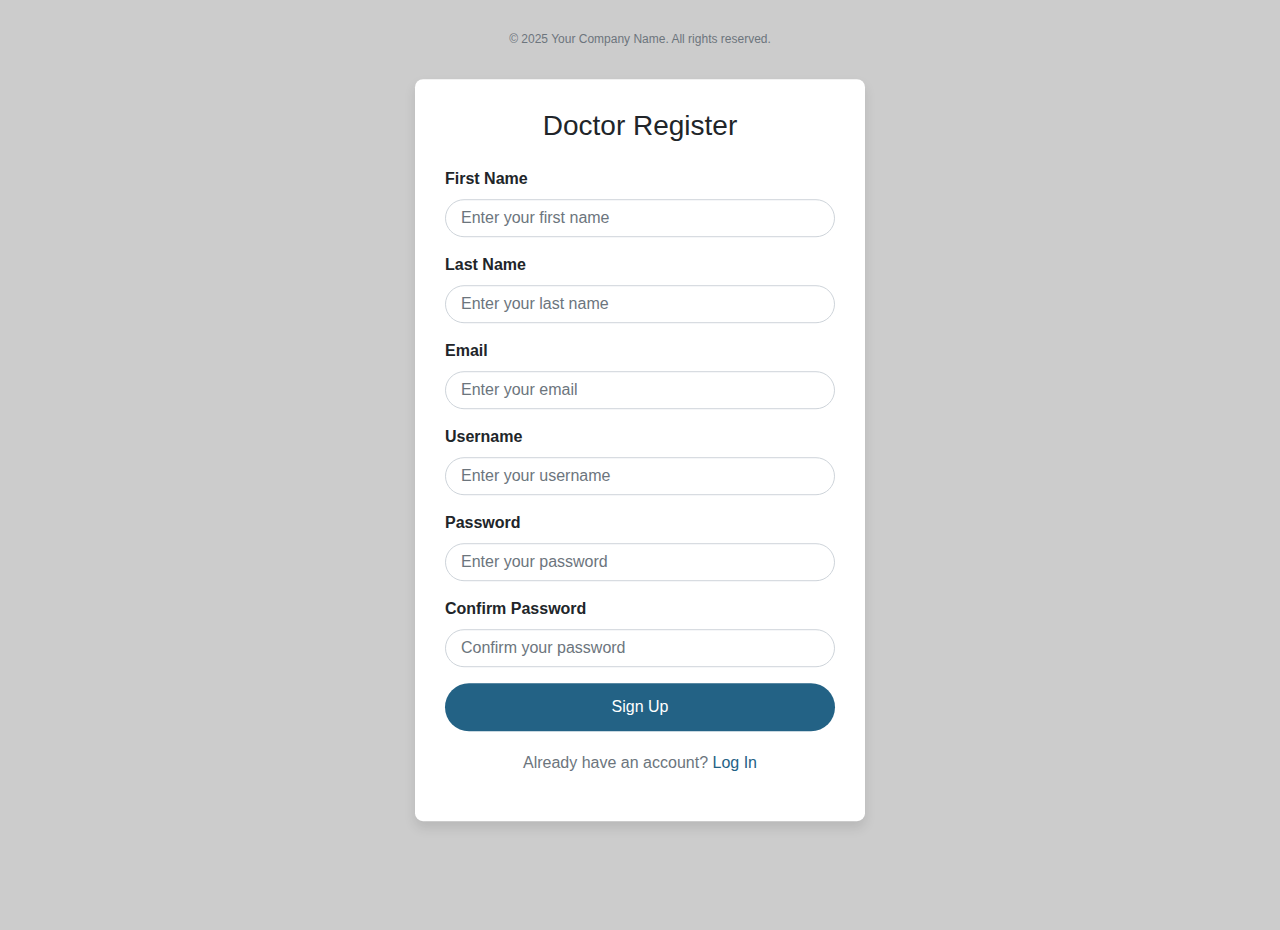
<file: doctor-register.html>
<!DOCTYPE html>
<html lang="en">

<head>
    <meta charset="UTF-8">
    <meta name="viewport" content="width=device-width, initial-scale=1.0">
    <title>Doctor Register</title>
    <!-- Bootstrap CSS -->
    <link href="https://stackpath.bootstrapcdn.com/bootstrap/4.5.2/css/bootstrap.min.css" rel="stylesheet">
    <!-- Custom Styles -->
    <style>
        html,
        body {
            height: 100%;
            margin: 0;
            font-family: Arial, sans-serif;
            background-color: #ccc;
        }

        .register-container {
            width: 100%;
            max-width: 450px;
            margin: 0 auto;
            padding: 30px;
            background-color: #ffffff;
            border-radius: 8px;
            box-shadow: 0 6px 12px rgba(0, 0, 0, 0.1);
            position: absolute;
            top: 50%;
            left: 50%;
            transform: translate(-50%, -50%);
        }

        .form-control {
            border-radius: 30px;
            padding: 10px 15px;
        }

        .btn-custom {
            border-radius: 30px;
            padding: 12px 20px;
            background-color: #236285;
            color: white;
            border: none;
            width: 100%;
        }

        .btn-custom:hover {
            background-color: #1e4e6a;
            transition: background-color 0.3s ease;
        }

        .login-link-container {
            margin-top: 20px;
            text-align: center;
        }

        .link-text {
            color: #236285;
            text-decoration: none;
        }

        .link-text:hover {
            text-decoration: underline;
        }

        .footer {
            text-align: center;
            margin-top: 30px;
            font-size: 12px;
            color: #6c757d;
        }

        .form-group label {
            font-weight: bold;
        }
    </style>
</head>

<body>
    <div class="register-container">
        <h3 class="text-center mb-4">Doctor Register</h3>
        <form id="registerForm" method="POST" action="doctor-register.php" onsubmit="return validateForm()">
            <div class="form-group">
                <label for="firstName">First Name</label>
                <input type="text" class="form-control" id="firstName" name="firstName" required placeholder="Enter your first name">
            </div>

            <div class="form-group">
                <label for="lastName">Last Name</label>
                <input type="text" class="form-control" id="lastName" name="lastName" required placeholder="Enter your last name">
            </div>

            <div class="form-group">
                <label for="email">Email</label>
                <input type="email" class="form-control" id="email" name="email" required placeholder="Enter your email">
            </div>

            <div class="form-group">
                <label for="username">Username</label>
                <input type="text" class="form-control" id="username" name="username" required placeholder="Enter your username">
            </div>

            <div class="form-group">
                <label for="password">Password</label>
                <input type="password" class="form-control" id="password" name="password" required placeholder="Enter your password">
            </div>

            <div class="form-group">
                <label for="confirmPassword">Confirm Password</label>
                <input type="password" class="form-control" id="confirmPassword" name="confirmPassword" required placeholder="Confirm your password">
            </div>

            <button type="submit" class="btn-custom">Sign Up</button>

            <div class="login-link-container">
                <p class="text-muted">
                    Already have an account? <a href="doctor-login.html" class="link-text">Log In</a>
                </p>
            </div>
        </form>
    </div>

    <div class="footer">
        <p>© 2025 Your Company Name. All rights reserved.</p>
    </div>

    <!-- Bootstrap JS and dependencies -->
    <script src="https://code.jquery.com/jquery-3.5.1.slim.min.js"></script>
    <script src="https://cdn.jsdelivr.net/npm/@popperjs/core@2.5.3/dist/umd/popper.min.js"></script>
    <script src="https://stackpath.bootstrapcdn.com/bootstrap/4.5.2/js/bootstrap.min.js"></script>

    <script>
        function validateForm() {
            var firstName = document.getElementById("firstName").value;
            var lastName = document.getElementById("lastName").value;
            var email = document.getElementById("email").value;
            var username = document.getElementById("username").value;
            var password = document.getElementById("password").value;
            var confirmPassword = document.getElementById("confirmPassword").value;

            // Check if the passwords match
            if (password !== confirmPassword) {
                alert("Passwords do not match. Please try again.");
                return false;
            }

            // Ensure all fields are filled
            if (firstName == "" || lastName == "" || email == "" || username == "" || password == "" || confirmPassword == "") {
                alert("Please fill all the fields.");
                return false;
            } 

                window.location.href = "doctor-login.html";

            return false;
        }
    </script>
</body>

</html>
</file>
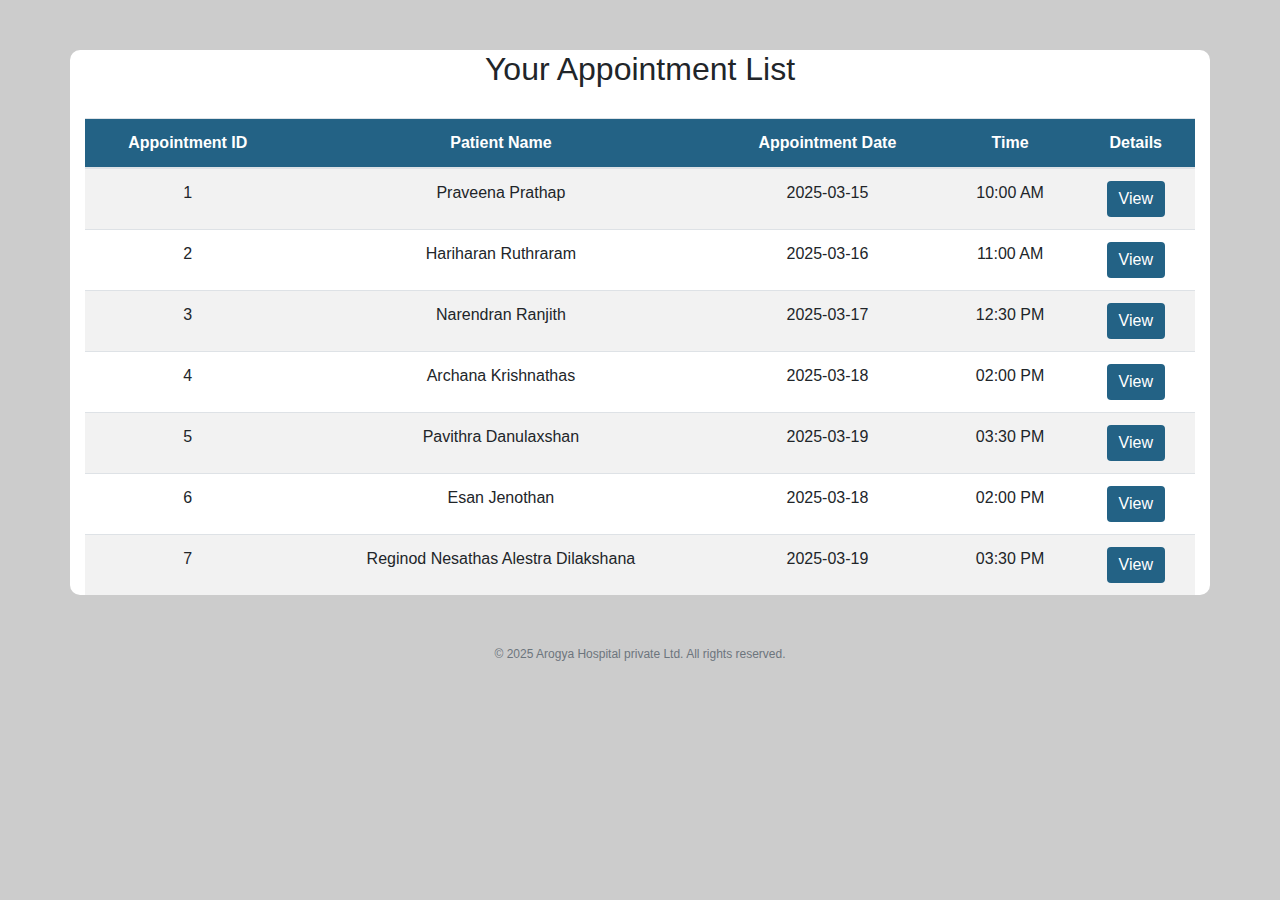
<file: doctor_app.html>
<!DOCTYPE html>
<html lang="en">

<head>
    <meta charset="UTF-8">
    <meta name="viewport" content="width=device-width, initial-scale=1.0">
    <title>Doctor's Appointment List</title>
    <link href="https://stackpath.bootstrapcdn.com/bootstrap/4.5.2/css/bootstrap.min.css" rel="stylesheet">

    <style>
        body {
            font-family: Arial, sans-serif;
            background-color: #ccc;
        }

        .container {
            margin-top: 50px;
            background-color: white;
            border-radius: 10px;
        }

        .table-container {
            margin-top: 30px;
        }

        .table thead {
            background-color: #236285;
            color: white;
        }

        .table td, .table th {
            text-align: center;
        }

        .btn-view {
            background-color: #236285;
            color: white;
            border: none;
        }

        .btn-view:hover {
            background-color: #1e4e6a;
        }

        .footer {
            text-align: center;
            margin-top: 50px;
            font-size: 12px;
            color: #6c757d;
        }
    </style>
</head>

<body>
    <div class="container">
        <h2 class="text-center">Your Appointment List</h2>

        <!-- Table for displaying appointments -->
        <div class="table-container">
            <table class="table table-striped">
                <thead>
                    <tr>
                        <th>Appointment ID</th>
                        <th>Patient Name</th>
                        <th>Appointment Date</th>
                        <th>Time</th>
                        <th>Details</th>
                    </tr>
                </thead>
                <tbody id="appointmentsList">
                    <!-- Appointment List will be dynamically populated -->
                </tbody>
            </table>
        </div>
    </div>

    <div class="footer">
        <p>© 2025 Arogya Hospital private Ltd. All rights reserved.</p>
    </div>

    <!-- Bootstrap JS and dependencies -->
    <script src="https://code.jquery.com/jquery-3.5.1.slim.min.js"></script>
    <script src="https://cdn.jsdelivr.net/npm/@popperjs/core@2.5.3/dist/umd/popper.min.js"></script>
    <script src="https://stackpath.bootstrapcdn.com/bootstrap/4.5.2/js/bootstrap.min.js"></script>

    <!-- JavaScript to handle dynamic table population -->
    <script>
        // Sample Data: Array of appointments
        const appointments = [
            { id: 1, patientName: 'Praveena Prathap', date: '2025-03-15', time: '10:00 AM', details: 'Pregnancy Checkup' },
            { id: 2, patientName: 'Hariharan Ruthraram', date: '2025-03-16', time: '11:00 AM', details: 'Dental Consultation' },
            { id: 3, patientName: 'Narendran Ranjith', date: '2025-03-17', time: '12:30 PM', details: 'Cardiology Checkup' },
            { id: 4, patientName: 'Archana Krishnathas', date: '2025-03-18', time: '02:00 PM', details: 'Eye Exam' },
            { id: 5, patientName: 'Pavithra Danulaxshan', date: '2025-03-19', time: '03:30 PM', details: 'Physiotherapy' },
            { id: 6, patientName: 'Esan Jenothan', date: '2025-03-18', time: '02:00 PM', details: 'Eye Exam' },
            { id: 7, patientName: 'Reginod Nesathas Alestra Dilakshana', date: '2025-03-19', time: '03:30 PM', details: 'Physiotherapy' }
        ];

        // Function to display appointments in the table
        function displayAppointments() {
            const appointmentsList = document.getElementById('appointmentsList');
            appointmentsList.innerHTML = ''; // Clear the existing table content

            // Loop through each appointment and create a table row
            appointments.forEach(appointment => {
                const row = document.createElement('tr');

                row.innerHTML = `
                    <td>${appointment.id}</td>
                    <td>${appointment.patientName}</td>
                    <td>${appointment.date}</td>
                    <td>${appointment.time}</td>
                    <td><button class="btn btn-view" onclick="viewDetails(${appointment.id})">View</button></td>
                `;

                appointmentsList.appendChild(row);
            });
        }

        // Function to display details of the selected appointment
        function viewDetails(appointmentId) {
            const appointment = appointments.find(app => app.id === appointmentId);
            if (appointment) {
                alert(`
                    Appointment Details:
                    Patient: ${appointment.patientName}
                    Date: ${appointment.date}
                    Time: ${appointment.time}
                    Details: ${appointment.details}
                `);
            }
        }

        // Call the displayAppointments function when the page loads
        window.onload = displayAppointments;
    </script>
</body>

</html>
</file>
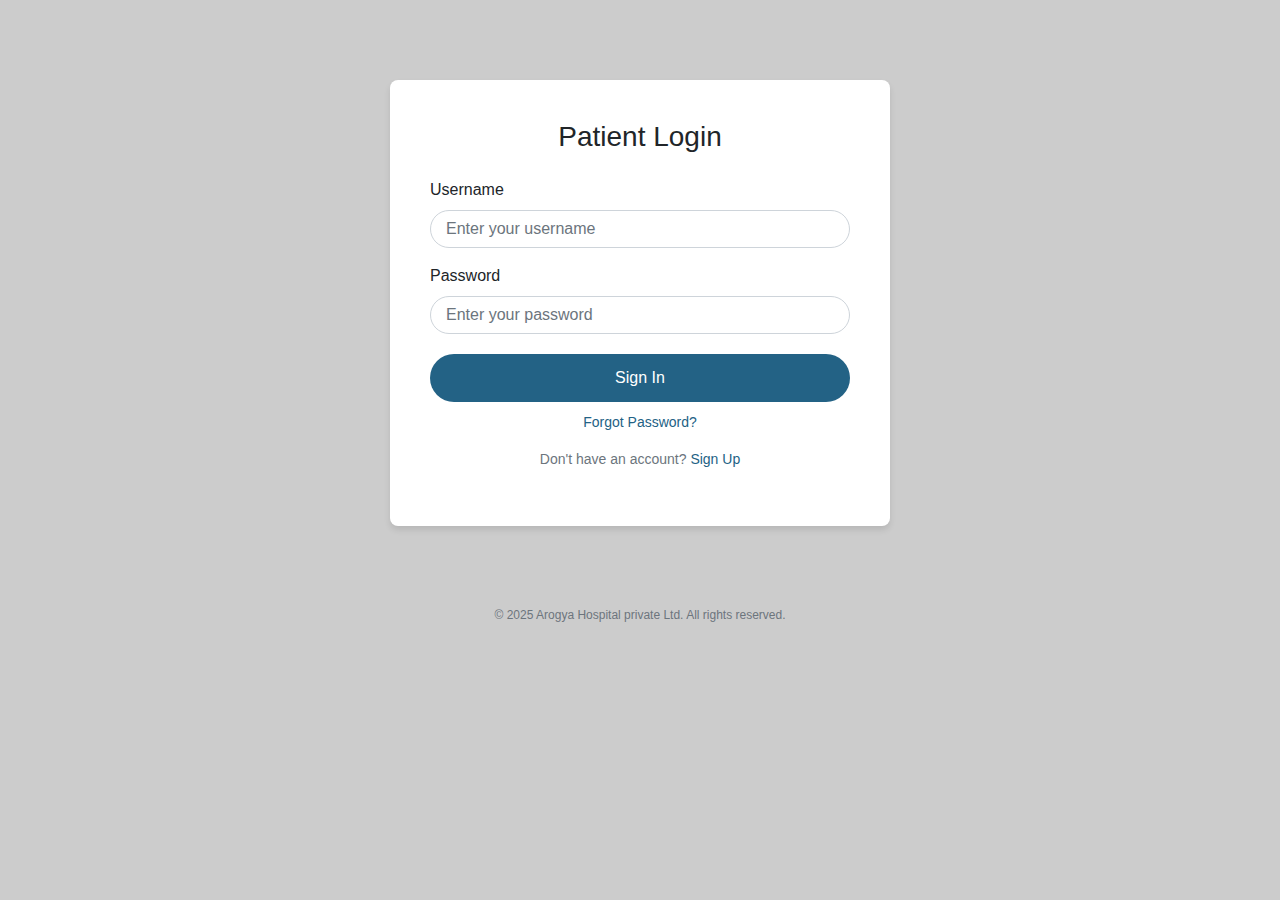
<file: patient-login.html>
<!DOCTYPE html>
<html lang="en">

<head>
    <meta charset="UTF-8">
    <meta name="viewport" content="width=device-width, initial-scale=1.0">
    <title>Patient Login</title>
    <!-- Bootstrap CSS -->
    <link href="https://stackpath.bootstrapcdn.com/bootstrap/4.5.2/css/bootstrap.min.css" rel="stylesheet">
    <!-- Custom Styles -->
    <style>
        body {
            background-color: #ccc;
        }

        .login-container {
            max-width: 500px;
            margin: 80px auto;
            background-color: white;
            border-radius: 8px;
            box-shadow: 0 4px 6px rgba(0, 0, 0, 0.1);
            padding: 40px;
        }

        .form-control {
            border-radius: 30px;
            padding: 10px 15px;
        }

        .btn-custom {
            border-radius: 30px;
            padding: 12px 20px;
            background-color: #236285;
            color: white;
            border: none;
        }

        .btn-custom:hover {
            background-color: #1e4e6a;
            transition: background-color 0.3s ease;
        }

        .text-muted {
            font-size: 14px;
        }

        .link-text {
            color: #236285;
            text-decoration: none;
        }

        .link-text:hover {
            text-decoration: underline;
        }

        .footer {
            text-align: center;
            margin-top: 30px;
            font-size: 12px;
            color: #6c757d;
        }

        .button-container {
            margin-top: 20px;
        }

        .forgot-password-container {
            margin-top: 10px;
            text-align: center;
        }
    </style>
</head>

<body>
    <div class="container">
        <div class="login-container">
            <h3 class="text-center mb-4">Patient Login</h3>
            <form id="loginForm" method="POST" action="patient-login.php"> <!-- ADDED id="loginForm" -->
                <!-- Username -->
                <div class="form-group">
                    <label for="username">Username</label>
                    <input type="text" class="form-control" id="username" name="username" required placeholder="Enter your username">
                </div>

                <!-- Password -->
                <div class="form-group">
                    <label for="password">Password</label>
                    <input type="password" class="form-control" id="password" name="password" required placeholder="Enter your password">
                </div>

                <!-- Button Container -->
                <div class="button-container text-center">
                    <button type="submit" class="btn btn-custom btn-block">Sign In</button>
                </div>

                <!-- Forgot Password and Register Links -->
                <div class="forgot-password-container">
                    <p class="text-muted">
                        <a href="forgot-password.html" class="link-text">Forgot Password?</a>
                    </p>
                    <p class="text-muted">
                        Don't have an account? <a href="patient-register.html" class="link-text">Sign Up</a>
                    </p>
                </div>
            </form>
        </div>
    </div>

    <div class="footer">
        <p>© 2025 Arogya Hospital private Ltd. All rights reserved.</p>
    </div>

    <!-- Bootstrap JS and dependencies -->
    <script src="https://code.jquery.com/jquery-3.5.1.min.js"></script> 
    <script src="https://cdn.jsdelivr.net/npm/@popperjs/core@2.5.3/dist/umd/popper.min.js"></script>
    <script src="https://stackpath.bootstrapcdn.com/bootstrap/4.5.2/js/bootstrap.min.js"></script>

    <script>
        document.addEventListener("DOMContentLoaded", function () {
            // Default credentials (REMOVE IN PRODUCTION FOR SECURITY)
            const defaultUsername = "vinuveena21";
            const defaultPassword = "Vinu@2003";

            // Removed autofill to avoid security risks

            // Login form submission
            document.getElementById("loginForm").addEventListener("submit", function (event) {
                event.preventDefault(); // Prevent actual form submission

                let username = document.getElementById("username").value;
                let password = document.getElementById("password").value;

                if (username === defaultUsername && password === defaultPassword) {
                    window.location.href = "appointment.html"; // Redirect to appointment page
                } else {
                    alert("Invalid Username or Password!");
                }
            });
        });
    </script>
</body>

</html>
</file>
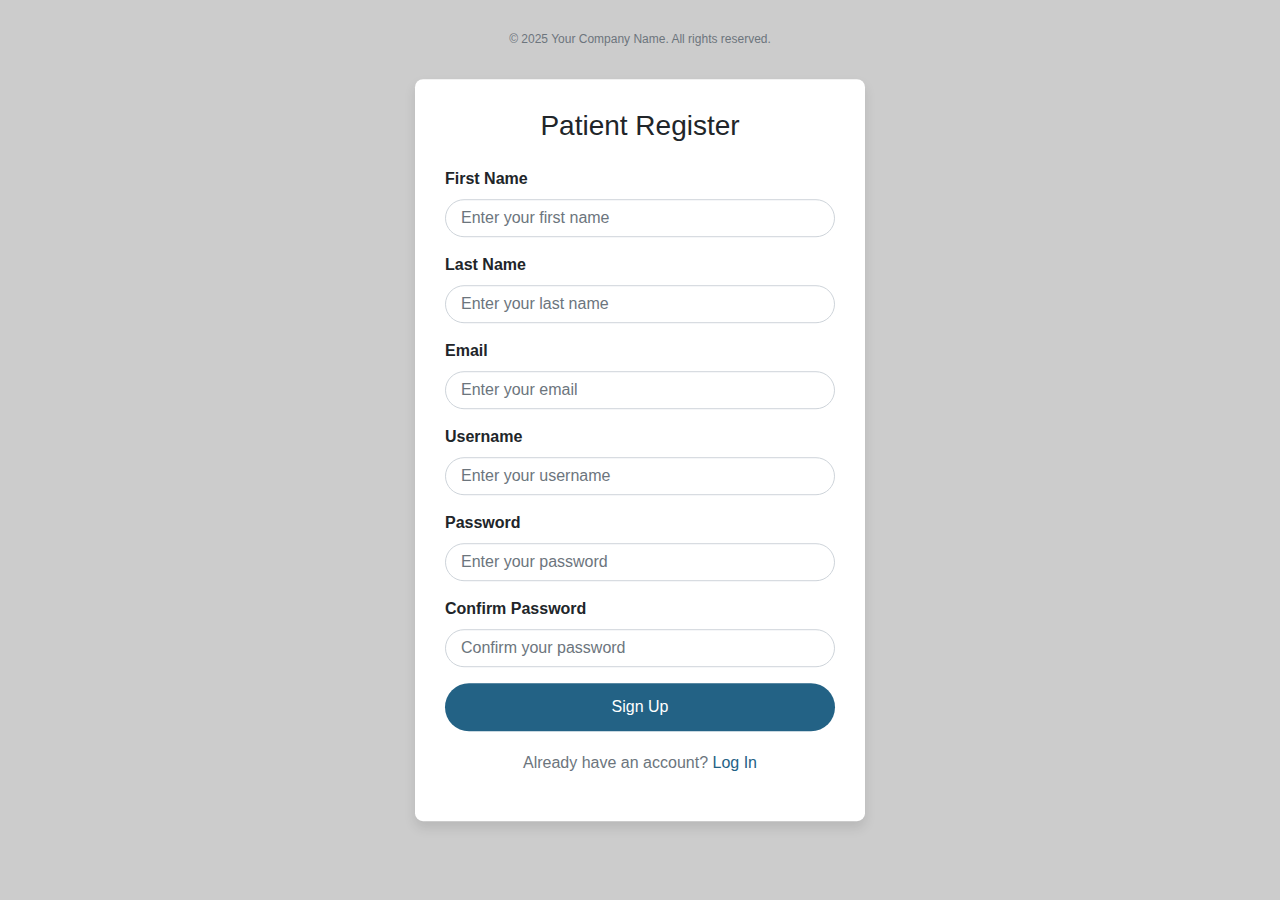
<file: patient-register.html>
<!DOCTYPE html>
<html lang="en">

<head>
    <meta charset="UTF-8">
    <meta name="viewport" content="width=device-width, initial-scale=1.0">
    <title>Patient Register</title>
    <!-- Bootstrap CSS -->
    <link href="https://stackpath.bootstrapcdn.com/bootstrap/4.5.2/css/bootstrap.min.css" rel="stylesheet">
    <!-- Custom Styles -->
    <style>
        html
        body {
            height: 100%;
            margin: 0;
            font-family: Arial, sans-serif;
            background-color: #ccc;
        }

        .register-container {
            width: 100%;
            max-width: 450px;
            margin: 0 auto;
            padding: 30px;
            background-color: #ffffff;
            border-radius: 8px;
            box-shadow: 0 6px 12px rgba(0, 0, 0, 0.1);
            position: absolute;
            top: 50%;
            left: 50%;
            transform: translate(-50%, -50%);
        }

        .form-control {
            border-radius: 30px;
            padding: 10px 15px;
        }

        .btn-custom {
            border-radius: 30px;
            padding: 12px 20px;
            background-color: #236285;
            color: white;
            border: none;
            width: 100%;
        }

        .btn-custom:hover {
            background-color: #1e4e6a;
            transition: background-color 0.3s ease;
        }

        .login-link-container {
            margin-top: 20px;
            text-align: center;
        }

        .link-text {
            color: #236285;
            text-decoration: none;
        }

        .link-text:hover {
            text-decoration: underline;
        }

        .footer {
            text-align: center;
            margin-top: 30px;
            font-size: 12px;
            color: #6c757d;
        }

        .form-group label {
            font-weight: bold;
        }
    </style>
</head>

<body>
    <div class="register-container">
        <h3 class="text-center mb-4">Patient Register</h3>
        <form id="registerForm" method="POST" action="patient-register.php" onsubmit="return validateForm()">
            <div class="form-group">
                <label for="firstName">First Name</label>
                <input type="text" class="form-control" id="firstName" name="firstName" required placeholder="Enter your first name">
            </div>

            <div class="form-group">
                <label for="lastName">Last Name</label>
                <input type="text" class="form-control" id="lastName" name="lastName" required placeholder="Enter your last name">
            </div>

            <div class="form-group">
                <label for="email">Email</label>
                <input type="email" class="form-control" id="email" name="email" required placeholder="Enter your email">
            </div>

            <div class="form-group">
                <label for="username">Username</label>
                <input type="text" class="form-control" id="username" name="username" required placeholder="Enter your username">
            </div>

            <div class="form-group">
                <label for="password">Password</label>
                <input type="password" class="form-control" id="password" name="password" required placeholder="Enter your password">
            </div>

            <div class="form-group">
                <label for="confirmPassword">Confirm Password</label>
                <input type="password" class="form-control" id="confirmPassword" name="confirmPassword" required placeholder="Confirm your password">
            </div>

            <button type="submit" class="btn-custom">Sign Up</button>

            <div class="login-link-container">
                <p class="text-muted">
                    Already have an account? <a href="patient-login.html" class="link-text">Log In</a>
                </p>
            </div>
        </form>
    </div>

    <div class="footer">
        <p>© 2025 Your Company Name. All rights reserved.</p>
    </div>

    <!-- Bootstrap JS and dependencies -->
    <script src="https://code.jquery.com/jquery-3.5.1.slim.min.js"></script>
    <script src="https://cdn.jsdelivr.net/npm/@popperjs/core@2.5.3/dist/umd/popper.min.js"></script>
    <script src="https://stackpath.bootstrapcdn.com/bootstrap/4.5.2/js/bootstrap.min.js"></script>

    <script>
        function validateForm() {
            var firstName = document.getElementById("firstName").value;
            var lastName = document.getElementById("lastName").value;
            var email = document.getElementById("email").value;
            var username = document.getElementById("username").value;
            var password = document.getElementById("password").value;
            var confirmPassword = document.getElementById("confirmPassword").value;

            // Check if the passwords match
            if (password !== confirmPassword) {
                alert("Passwords do not match. Please try again.");
                return false;
            }

            // Ensure all fields are filled
            if (firstName == "" || lastName == "" || email == "" || username == "" || password == "" || confirmPassword == "") {
                alert("Please fill all the fields.");
                return false;
            } 

                window.location.href = "patient-login.html";

            return false;
        }
    </script>
</body>

</html>
</file>
<file: appstyle.css>
body {
    font-family: Arial, sans-serif;
    background: #ccc;
    margin: 0;
    padding: 0;
    display: flex;
    justify-content: center;
    align-items: center;
    height: 100vh;
}
h1{
    color: white;
}
img{
    background-color: white;
    border-radius:50%;
    
}
.cont-head { 
    display: flex;
    position: absolute;
    top: 0;
    left: 50%;
    transform: translateX(-50%);
    width: 38.85cm; /* Full width */
    background: rgb(10, 31, 61);
    padding: 30px;
    border-radius: 0; /* Remove border-radius for full width */
    box-shadow: 0 0 10px rgba(0, 0, 0, 0.1);
    margin-bottom: 20px;
    justify-content: space-between;
}

.container {
    width: 80%;
    max-width: 800px;
    background: white;
    padding: 30px;
    border-radius: 10px;
    box-shadow: 0 0 10px rgba(0, 0, 0, 0.1);
    margin-top: 100px; /* Adds gap between .cont-head and .container */
}


h2 {
    text-align: center;
    color: #333;
}

form {
    display: grid;
    grid-template-columns: 1fr 1fr; /* Two columns */
    gap: 15px;
}

label {
    font-weight: bold;
}

input, select {
    width: 100%;
    padding: 10px;
    font-size: 16px;
    border: 1px solid #ccc;
    border-radius: 5px;
}

button {
    grid-column: span 2; /* Button spans both columns */
    background: rgb(10, 31, 61);
    color: white;
    border: none;
    padding: 12px;
    font-size: 18px;
    cursor: pointer;
    border-radius: 5px;
    text-align: center;
}

button:hover {
    background: rgb(50, 94, 159);
}

#confirmation {
    grid-column: span 2;
    text-align: center;
    font-weight: bold;
    color: #28a745;
    margin-top: 20px;
}
</file>
